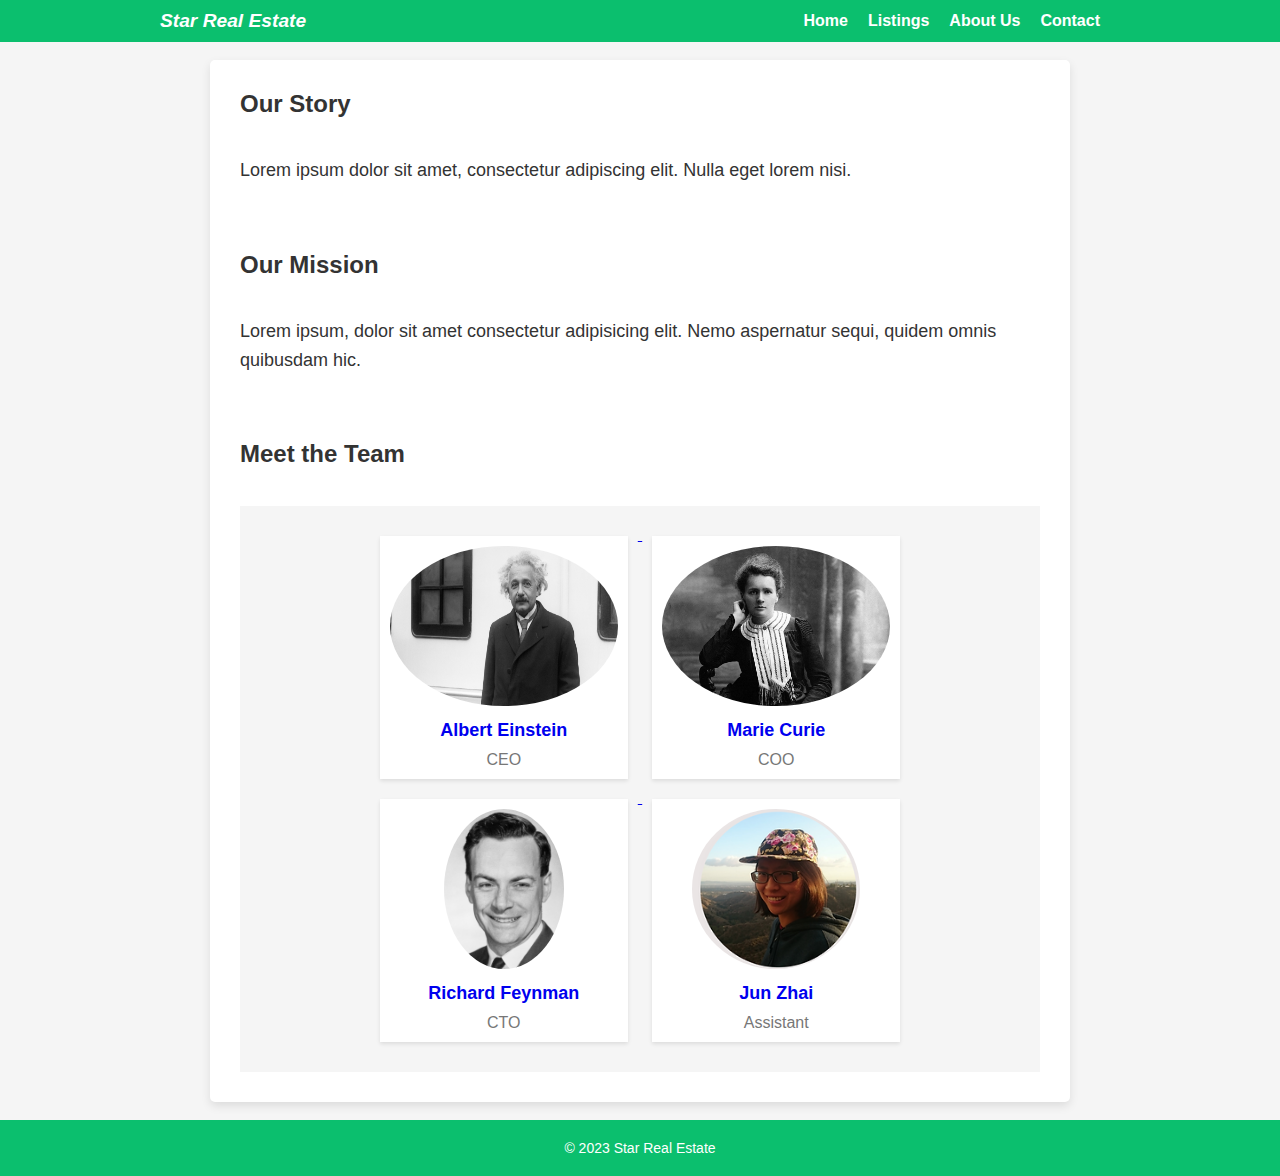
<file: aboutus.html>
<!DOCTYPE html>
<html lang="en">
  <head>
    <meta charset="UTF-8" />
    <meta name="viewport" content="width=device-width, initial-scale=1.0" />
    <link rel="stylesheet" href="s_aboutus.css" />
    <link rel="stylesheet" href="styles.css" />
    <!-- Link to your external CSS file -->
    <title>About Us</title>
  </head>
  <body>
    <header>
      <nav>
        <div class="logo">Star Real Estate</div>
        <ul>
          <li><a href="index.html">Home</a></li>
          <li><a href="#">Listings</a></li>
          <li><a href="aboutus.html">About Us</a></li>
          <li><a href="contact.html">Contact</a></li>
        </ul>
      </nav>
    </header>
    <br />
    <main class="container">
      <section class="section">
        <h2 class="section-title">Our Story</h2>
        <br />
        <p class="section-text">
          Lorem ipsum dolor sit amet, consectetur adipiscing elit. Nulla eget
          lorem nisi.
        </p>
      </section>

      <br />
      <br />
      <section class="section">
        <h2 class="section-title">Our Mission</h2>
        <br />
        <p class="section-text">
          Lorem ipsum, dolor sit amet consectetur adipisicing elit. Nemo
          aspernatur sequi, quidem omnis quibusdam hic.
        </p>
      </section>

      <br />
      <br />

      <h2 class="section-title">Meet the Team</h2>
      <br />
      <section class="team-section">
        <a href="https://en.wikipedia.org/wiki/Albert_Einstein">
          <div class="team-member">
            <img src="ceo.jpg" alt="CEO" />
            <h3>Albert Einstein</h3>
            <p>CEO</p>
          </div>
        </a>

        <a href="https://en.wikipedia.org/wiki/Marie_Curie">
          <div class="team-member">
            <img src="coo.jpg" alt="COO" />
            <h3>Marie Curie</h3>
            <p>COO</p>
          </div>
        </a>

        <a href="https://en.wikipedia.org/wiki/Richard_Feynman">
          <div class="team-member">
            <img src="cto.jpg" alt="CTO" />
            <h3>Richard Feynman</h3>
            <p>CTO</p>
          </div>
        </a>

        <a href="#">
          <div class="team-member">
            <img src="me.png" alt="Assistant" />
            <h3>Jun Zhai</h3>
            <p>Assistant</p>
          </div>
        </a>
      </section>
    </main>
    <br />
    <footer class="footer">
      <p>&copy; 2023 Star Real Estate</p>
    </footer>
  </body>
</html>
</file>
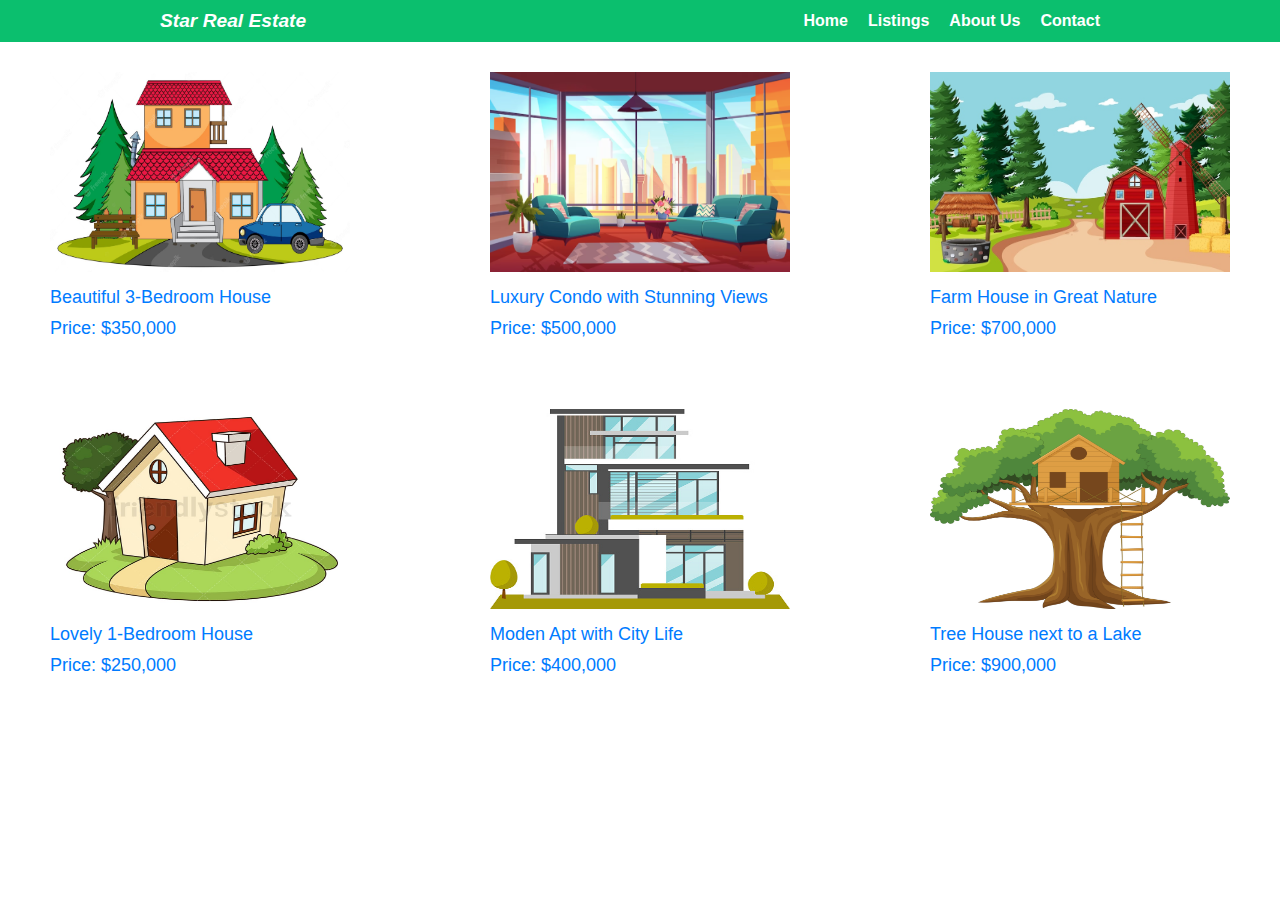
<file: listings.html>
<!DOCTYPE html>
<html lang="en">
  <head>
    <meta charset="UTF-8" />
    <meta name="viewport" content="width=device-width, initial-scale=1.0" />
    <title>Listings</title>
    <link rel="stylesheet" href="styles.css" />
  </head>
  <body>
    <header>
      <nav>
        <div class="logo">Star Real Estate</div>
        <ul>
          <li><a href="index.html">Home</a></li>
          <li><a href="listings.html">Listings</a></li>
          <li><a href="aboutus.html">About Us</a></li>
          <li><a href="contact.html">Contact</a></li>
        </ul>
      </nav>
    </header>

    <div class="flex-container">
      <a href="#" class="feature-link">
        <div class="listing">
          <img src="property1.jpg" alt="Property 1" width="300" height="200" />
          <p>Beautiful 3-Bedroom House</p>
          <p>Price: $350,000</p>
        </div>
      </a>

      <a href="#" class="feature-link">
        <div class="listing">
          <img src="property2.png" alt="Property 2" width="300" height="200" />
          <p>Luxury Condo with Stunning Views</p>
          <p>Price: $500,000</p>
        </div>
      </a>

      <a href="#" class="feature-link">
        <div class="listing">
          <img src="property3.jpg" alt="Property 2" width="300" height="200" />
          <p>Farm House in Great Nature</p>
          <p>Price: $700,000</p>
        </div>
      </a>
    </div>

    <div class="flex-container">
      <a href="#" class="feature-link">
        <div class="listing">
          <img src="property4.jpg" alt="Property 4" width="300" height="200" />
          <p>Lovely 1-Bedroom House</p>
          <p>Price: $250,000</p>
        </div>
      </a>

      <a href="#" class="feature-link">
        <div class="listing">
          <img src="property5.jpg" alt="Property 5" width="300" height="200" />
          <p>Moden Apt with City Life</p>
          <p>Price: $400,000</p>
        </div>
      </a>

      <a href="#" class="feature-link">
        <div class="listing">
          <img src="property6.jpg" alt="Property 6" width="300" height="200" />
          <p>Tree House next to a Lake</p>
          <p>Price: $900,000</p>
        </div>
      </a>
    </div>
  </body>
</html>
</file>
<file: s_aboutus.css>
/* styles.css */
body {
  font-family: "Arial", sans-serif;
  margin: 0;
  padding: 0;
  background-color: #f5f5f5;
  color: #333;
}

.header {
  background-color: #0bbf6e;
  color: #fff;
  text-align: center;
  padding: 20px 0;
}

.header-title {
  margin: 0;
  font-size: 36px;
}

.container {
  max-width: 800px;
  margin: 0 auto;
  padding: 30px;
  background-color: #fff;
  box-shadow: 0 4px 10px rgba(0, 0, 0, 0.1);
  border-radius: 5px;
}

.section {
  margin-bottom: 30px;
}

.section-title {
  color: #0bbf6e;
  font-size: 24px;
  margin: 0;
}

.section-text {
  font-size: 18px;
  line-height: 1.6;
}

.footer {
  text-align: center;
  padding: 20px 0;
  background-color: #0bbf6e;
  color: #fff;
  font-size: 14px;
}

/* styles.css */
.team-section {
  text-align: center;
  padding: 20px;
  background-color: #f5f5f5;
}

.section-title {
  font-size: 24px;
  color: #333;
  margin-bottom: 20px;
}

.team-member {
  display: inline-block;
  vertical-align: top;
  width: 30%; /* Adjust the width as needed */
  margin: 10px;
  padding: 10px;
  background-color: #fff;
  box-shadow: 0 2px 4px rgba(0, 0, 0, 0.1);
}

.team-member img {
  max-width: 100%;
  height: 160px;
  border-radius: 50%;
}

.team-member h3 {
  font-size: 18px;
  margin: 10px 0;
}

.team-member p {
  font-size: 16px;
  color: #777;
}
</file>
<file: styles.css>
/* Reset some default styles */
body,
h1,
h2,
h3,
p,
ul,
li,
a {
  margin: 0;
  padding: 0;
}

body {
  font-family: Arial, sans-serif;
}

/* Header styles */
header {
  background-color: #0bbf6e;
  color: #fff;
  padding: 10px 0;
}

nav {
  display: flex;
  justify-content: space-between;
  align-items: center;
  max-width: 960px;
  margin: 0 auto;
  padding: 0 20px;
}

nav ul {
  list-style: none;
  display: flex;
}

nav ul li {
  margin-right: 20px;
}

nav a {
  text-decoration: none;
  color: #fff;
  font-weight: bold;
}

/* Hero section styles */
.hero {
  background-image: url("hero-bg.jpg");
  background-size: cover;
  color: #9d1592;
  text-align: center;
  padding: 100px 0;
}

.hero-content {
  max-width: 800px;
  margin: 0 auto;
}

.hero h1 {
  font-size: 36px;
  margin-bottom: 20px;
}

.logo {
  font-weight: bolder;
  font-size: larger;
  font-style: italic;
}

.btn {
  display: inline-block;
  padding: 10px 20px;
  background-color: #269468;
  color: #fff;
  text-decoration: none;
  font-weight: bold;
  border-radius: 25px;
  transition: background-color 0.3s;
  margin-top: 20px;
}

.btn:hover {
  background-color: #5f2424;
}

/* Featured listings section styles */
.featured-listings {
  max-width: 960px;
  margin: 0 auto;
  padding: 40px 20px;
}

.listing {
  margin-bottom: 40px;
}

.listing img {
  max-width: 100%;
}

.listing h3 {
  font-size: 24px;
  margin-top: 10px;
}

.listing p {
  font-size: 18px;
  margin-top: 10px;
}

/* Footer styles */
footer {
  background-color: #333;
  color: #fff;
  text-align: center;
  padding: 20px 0;
}

.flex-container {
  display: flex;
  justify-content: space-between;
  padding-top: 30px;
  padding-left: 50px;
  padding-right: 50px;
}

.flex-item {
  width: 30%;
  padding: 20px;
  border: 5px solid #ccc;
  box-shadow: 0 0 5px rgba(0, 0, 0, 0.3);
}

.feature-link {
  color: #007bff; /* Change the link text color */
  text-decoration: none; /* Remove underlines (you can use 'underline', 'none', etc.) */
  font-size: 18px; /* Adjust the font size */
}

.feature-link:hover {
  color: #ff5500; /* Change link color on hover */
  background-color: #869c83;
  box-shadow: 0 0 5px rgba(0, 0, 0, 0.3);
  font-weight: bold;
}

@keyframes roll {
  0% {
    transform: translateX(-100%);
  }
  100% {
    transform: translateX(0); /* Keeps the element in its final position */
  }
}

.rolling-h1 {
  font-size: 36px;
  position: absolute;
  top: 12%;
  left: 35%;
  animation: roll 2s ease-out; /* Adjust animation duration as needed */
  white-space: nowrap;
}
</file>
